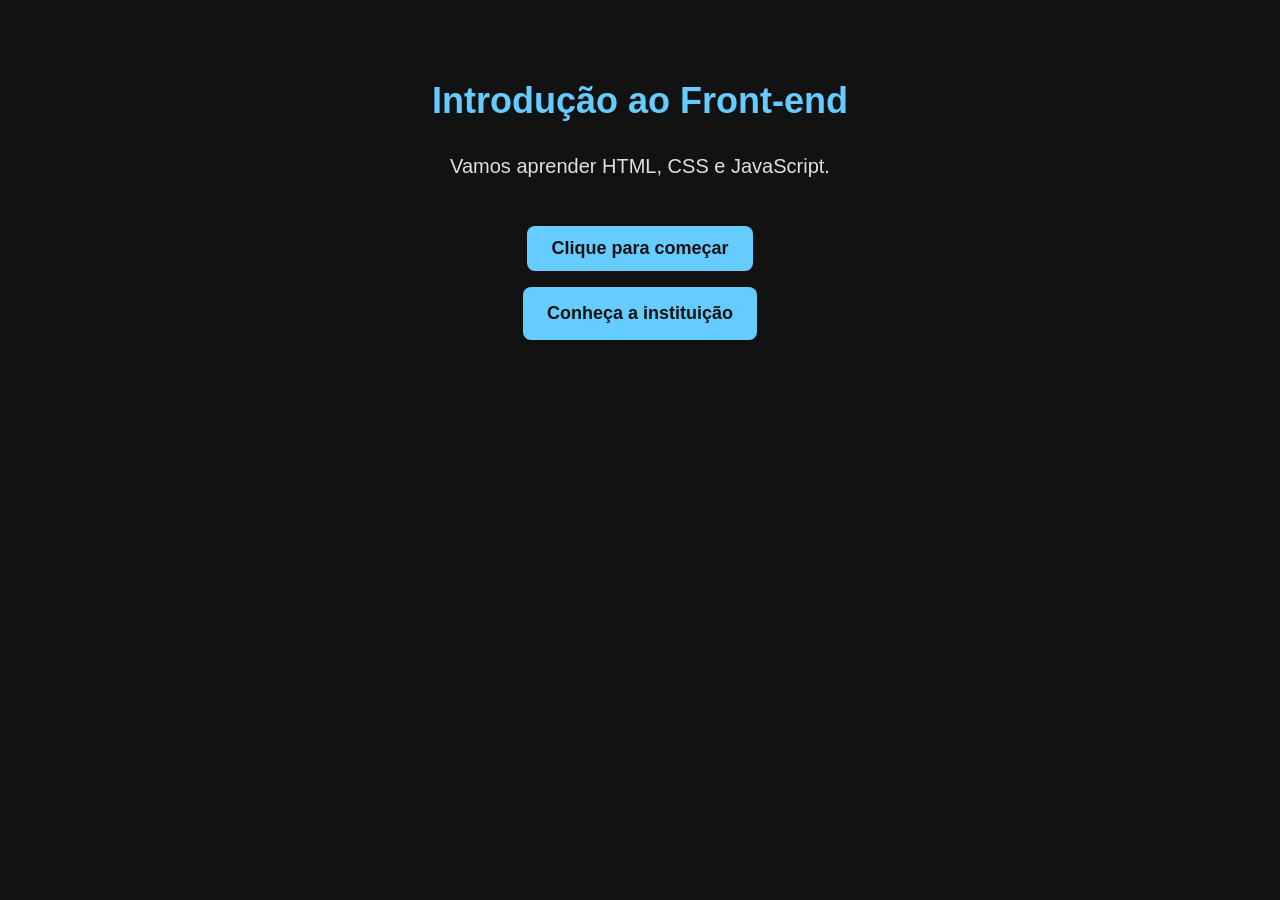
<file: Exemplo/index.html>
<!DOCTYPE html>
<html lang="pt-br">
  <head>
    <meta charset="UTF-8">
    <meta http-equiv="X-UA-Compatible" content="IE=edge">
    <meta name="viewport" content="width=device-width, initial-scale=1.0">
    <title>Aula teste</title>
    <link rel="stylesheet" href="estilo.css">
    <script src="./script.js" defer></script>
  </head>
  <body>
    <h1>Introdução ao Front-end</h1>
    <p id="mensagem">Vamos aprender HTML, CSS e JavaScript.</p>
    <button type="button" id="botao">
      Clique para começar
    </button><br>
    <a href="https://www.unifatea.edu.br">Conheça a instituição</a>
  </body>
</html>
</file>
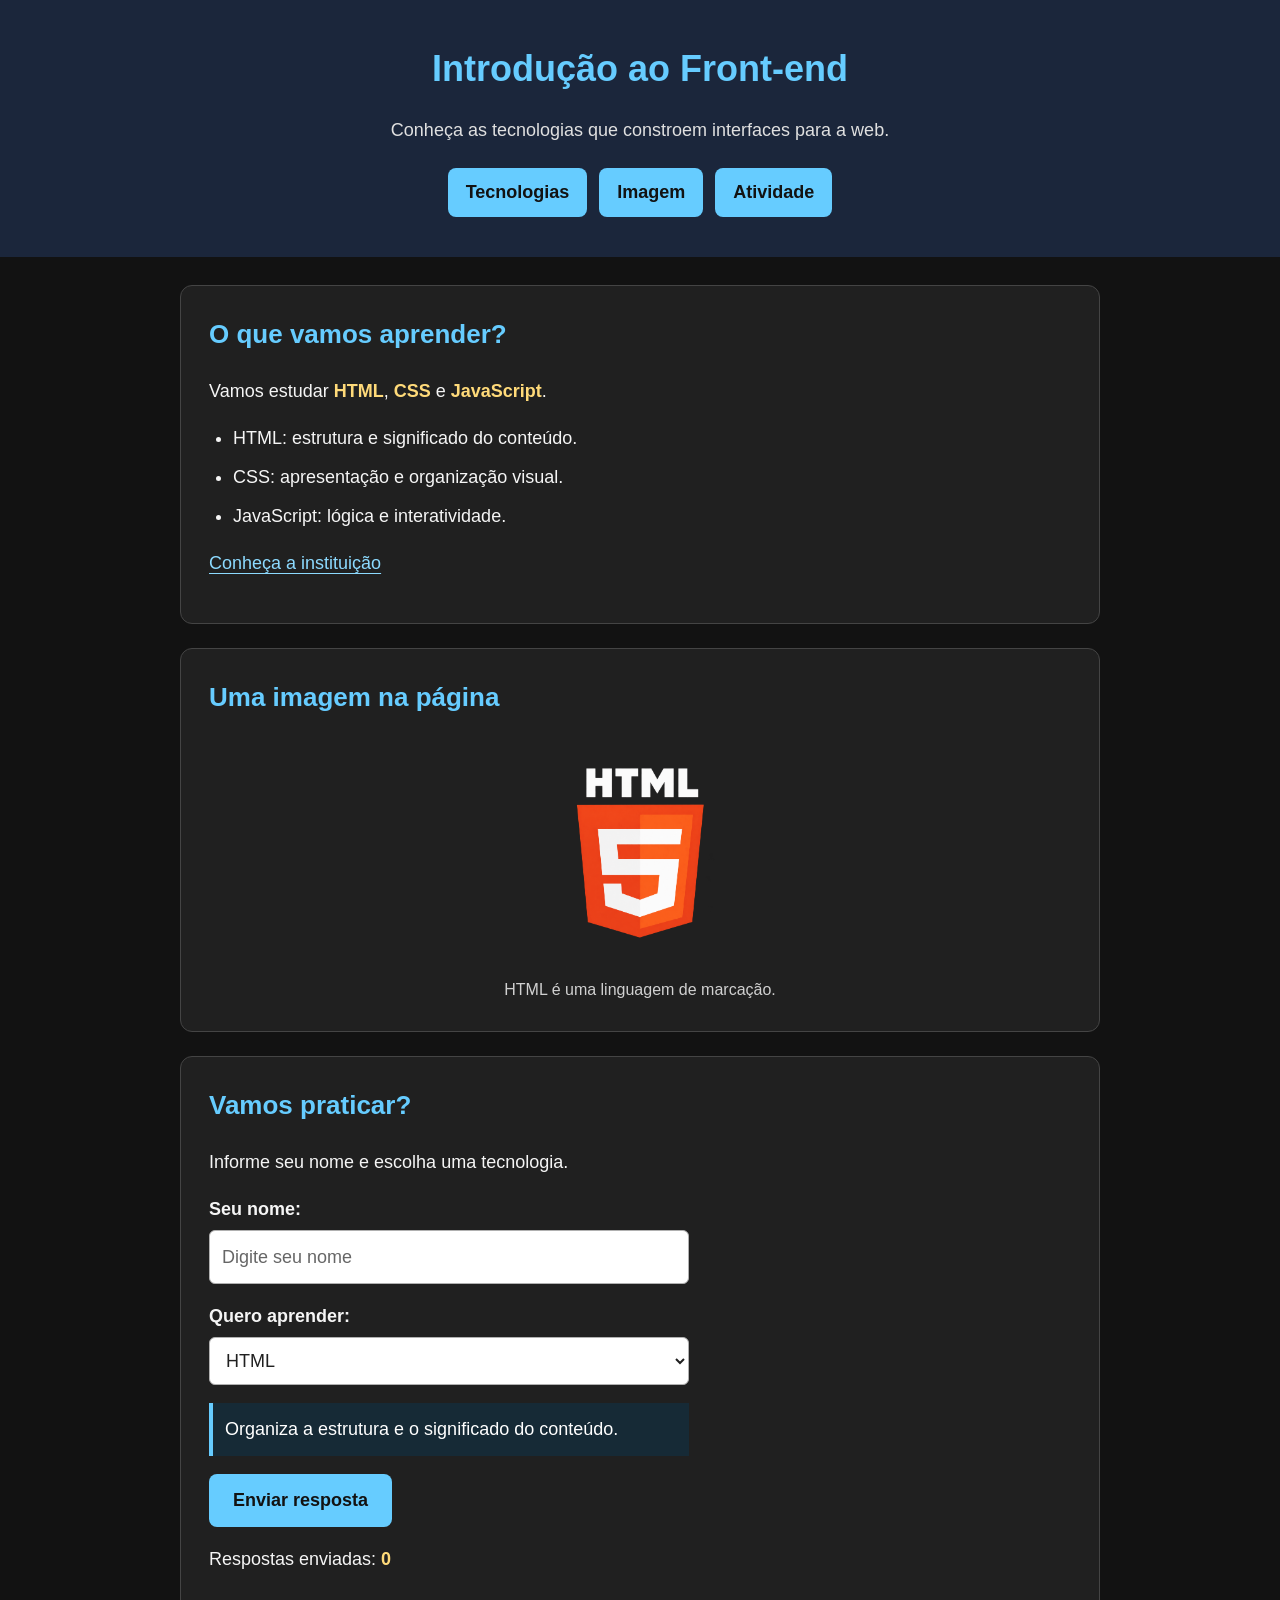
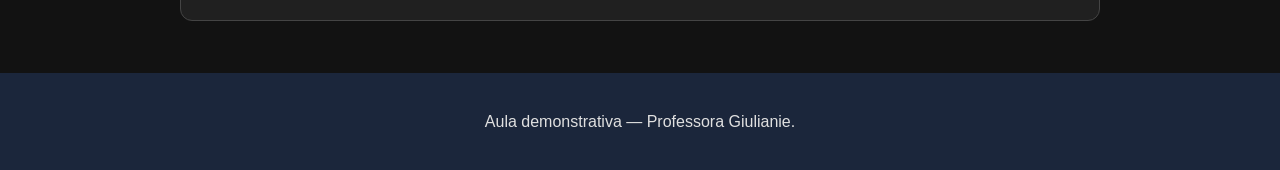
<file: Exemplo/Exemplo2.html>
<!DOCTYPE html>
<html lang="pt-BR">
  <head>
    <meta charset="UTF-8">
    <meta name="viewport" content="width=device-width, initial-scale=1.0">

    <title>Aula de Front-end | Unifatea</title>
    <link rel="stylesheet" href="estilo2.css">
    <script src="script2.js" defer></script>
  </head>

  <body>
    
    <header>
      <h1>Introdução ao Front-end</h1>

      <p>
        Conheça as tecnologias que constroem interfaces para a web.
      </p>

   
      <nav aria-label="Navegação principal">
        <a href="#tecnologias">Tecnologias</a>
        <a href="#imagem">Imagem</a>
        <a href="#atividade">Atividade</a>
      </nav>
    </header>


    <main>
      <section id="tecnologias">
        <h2>O que vamos aprender?</h2>

        <p>
          Vamos estudar <strong>HTML</strong>,
          <strong>CSS</strong> e <strong>JavaScript</strong>.
        </p>

        <ul>
          <li>HTML: estrutura e significado do conteúdo.</li>
          <li>CSS: apresentação e organização visual.</li>
          <li>JavaScript: lógica e interatividade.</li>
        </ul>

        <p>
          <a href="https://www.unifatea.edu.br">
            Conheça a instituição
          </a>
        </p>
      </section>

     
      <section id="imagem">
        <h2>Uma imagem na página</h2>

        <figure>
          <img
            src="LogoHTML.png"
            alt="Símbolo do HTML5: escudo laranja com o número 5"
            width="180"
          >

          <figcaption>
            HTML é uma linguagem de marcação.
          </figcaption>
        </figure>
      </section>

      
      <section id="atividade">
        <h2>Vamos praticar?</h2>

        <p>Informe seu nome e escolha uma tecnologia.</p>

        <form id="formulario">
          <p>
            <label for="nome">Seu nome:</label>

            <input
              type="text"
              id="nome"
              name="nome"
              placeholder="Digite seu nome"
              autocomplete="given-name"
              required
            >
          </p>

          <p>
            <label for="tecnologia">Quero aprender:</label>

            <select
              id="tecnologia"
              name="tecnologia"
              aria-describedby="descricao"
            >
              <option value="html">HTML</option>
              <option value="css">CSS</option>
              <option value="javascript">JavaScript</option>
            </select>
          </p>

     
          <p id="descricao" aria-live="polite"></p>

          <button type="submit">Enviar resposta</button>
        </form>

        
        <p id="resultado" role="status"></p>

     
        <p>
          Respostas enviadas:
          <span id="contador">0</span>
        </p>

        <noscript>
          <p>
            Ative o JavaScript no navegador para utilizar
            as interações desta atividade.
          </p>
        </noscript>
      </section>
    </main>

    <!-- Rodapé da página -->
    <footer>
      <p>Aula demonstrativa — Professora Giulianie.</p>
    </footer>
  </body>
</html>
</file>
<file: Exemplo/estilo.css>
body {
  background-color: #121212;
  color: #ffffff;

  font-family: Arial, Helvetica, sans-serif;
  font-size: 18px;
  line-height: 1.6;

  text-align: center;

  margin: 0;
  padding: 48px 24px;
}

h1 {
  color: #66ccff;
  font-size: 36px;
  margin-bottom: 16px;
}

p {
  color: #e0e0e0;
  font-size: 20px;
  margin-bottom: 28px;
}

a {
  display: inline-block;

  background-color: #66ccff;
  color: #121212;

  font-size: 18px;
  font-weight: bold;
  text-decoration: none;

  padding: 12px 24px;
  border-radius: 8px;
}

a:hover {
  background-color: #b3e5ff;
}

a:focus-visible {
  outline: 3px solid #ffffff;
  outline-offset: 4px;
}
/* Aparência do botão */
button {
  background-color: #66ccff;
  color: #121212;
  font-family: Arial, sans-serif;
  font-size: 18px;
  font-weight: bold;

  padding: 12px 24px;
  margin: 16px 0;

  border: none;
  border-radius: 8px;
  cursor: pointer;

  transition: background-color 0.2s;
}

button:hover {
  background-color: #b3e5ff;
}

button:active {
  background-color: #39a9e0;
}

button:focus-visible {
  outline: 3px solid #ffcc00;
  outline-offset: 4px;
}

@media (max-width: 600px) {
  h1 {
    font-size: 28px;
  }
}
</file>
<file: Exemplo/estilo2.css>
* {
  box-sizing: border-box;
}

body {
  margin: 0;
  background-color: #121212;
  color: #f5f5f5;
  font-family: Arial, Helvetica, sans-serif;
  font-size: 18px;
  line-height: 1.6;
}

header {
  background-color: #1b263b;
  text-align: center;
  padding: 40px 20px;
}

h1 {
  margin: 0 0 12px;
  color: #66ccff;
  font-size: 36px;
}

header p {
  color: #e0e0e0;
}

nav {
  display: flex;
  justify-content: center;
  flex-wrap: wrap;
  gap: 12px;
  margin-top: 24px;
}

a {
  color: #8cdaff;
  text-underline-offset: 4px;
}

nav a {
  padding: 10px 18px;
  border-radius: 8px;
  background-color: #66ccff;
  color: #121212;
  font-weight: bold;
  text-decoration: none;
}

a:hover {
  text-decoration: underline;
}

nav a:hover {
  background-color: #b3e5ff;
}

main {
  width: 100%;
  max-width: 960px;
  margin: 0 auto;
  padding: 28px 20px;
}

section {
  margin-bottom: 24px;
  padding: 28px;
  border: 1px solid #444444;
  border-radius: 12px;
  background-color: #202020;
}

h2 {
  margin-top: 0;
  color: #66ccff;
  font-size: 26px;
}

strong {
  color: #ffda79;
}

ul {
  padding-left: 24px;
}

li {
  margin-bottom: 10px;
}

figure {
  margin: 0;
  text-align: center;
}

img {
  max-width: 100%;
  height: auto;
}

figcaption {
  margin-top: 12px;
  color: #d0d0d0;
  font-size: 16px;
}

form {
  max-width: 480px;
}

label {
  display: block;
  margin-bottom: 6px;
  font-weight: bold;
}

input,
select {
  width: 100%;
  padding: 12px;
  border: 1px solid #b0b0b0;
  border-radius: 6px;
  background-color: #ffffff;
  color: #202020;
  font: inherit;
}

input::placeholder {
  color: #666666;
}

button {
  padding: 12px 24px;
  border: none;
  border-radius: 8px;
  background-color: #66ccff;
  color: #121212;
  font: inherit;
  font-weight: bold;
  cursor: pointer;
}

button:hover {
  background-color: #b3e5ff;
}

a:focus-visible,
button:focus-visible,
input:focus-visible,
select:focus-visible {
  outline: 3px solid #ffda79;
  outline-offset: 4px;
}

footer {
  padding: 20px;
  background-color: #1b263b;
  color: #e0e0e0;
  text-align: center;
  font-size: 16px;
}

/* Explicação da tecnologia selecionada */
#descricao {
  padding: 12px;
  border-left: 4px solid #66ccff;
  background-color: #162a36;
  color: #ffffff;
}

/* Resultado: aparece como uma caixa quando há mensagem */
#resultado:not(:empty) {
  margin-top: 20px;
  padding: 16px;
  border: 1px solid #66ccff;
  border-radius: 8px;
  background-color: #162a36;
  color: #ffffff;
}

/* Número de envios */
#contador {
  color: #ffda79;
  font-weight: bold;
}

@media (max-width: 600px) {
  h1 {
    font-size: 28px;
  }

  h2 {
    font-size: 23px;
  }

  section {
    padding: 20px;
  }
}
</file>
